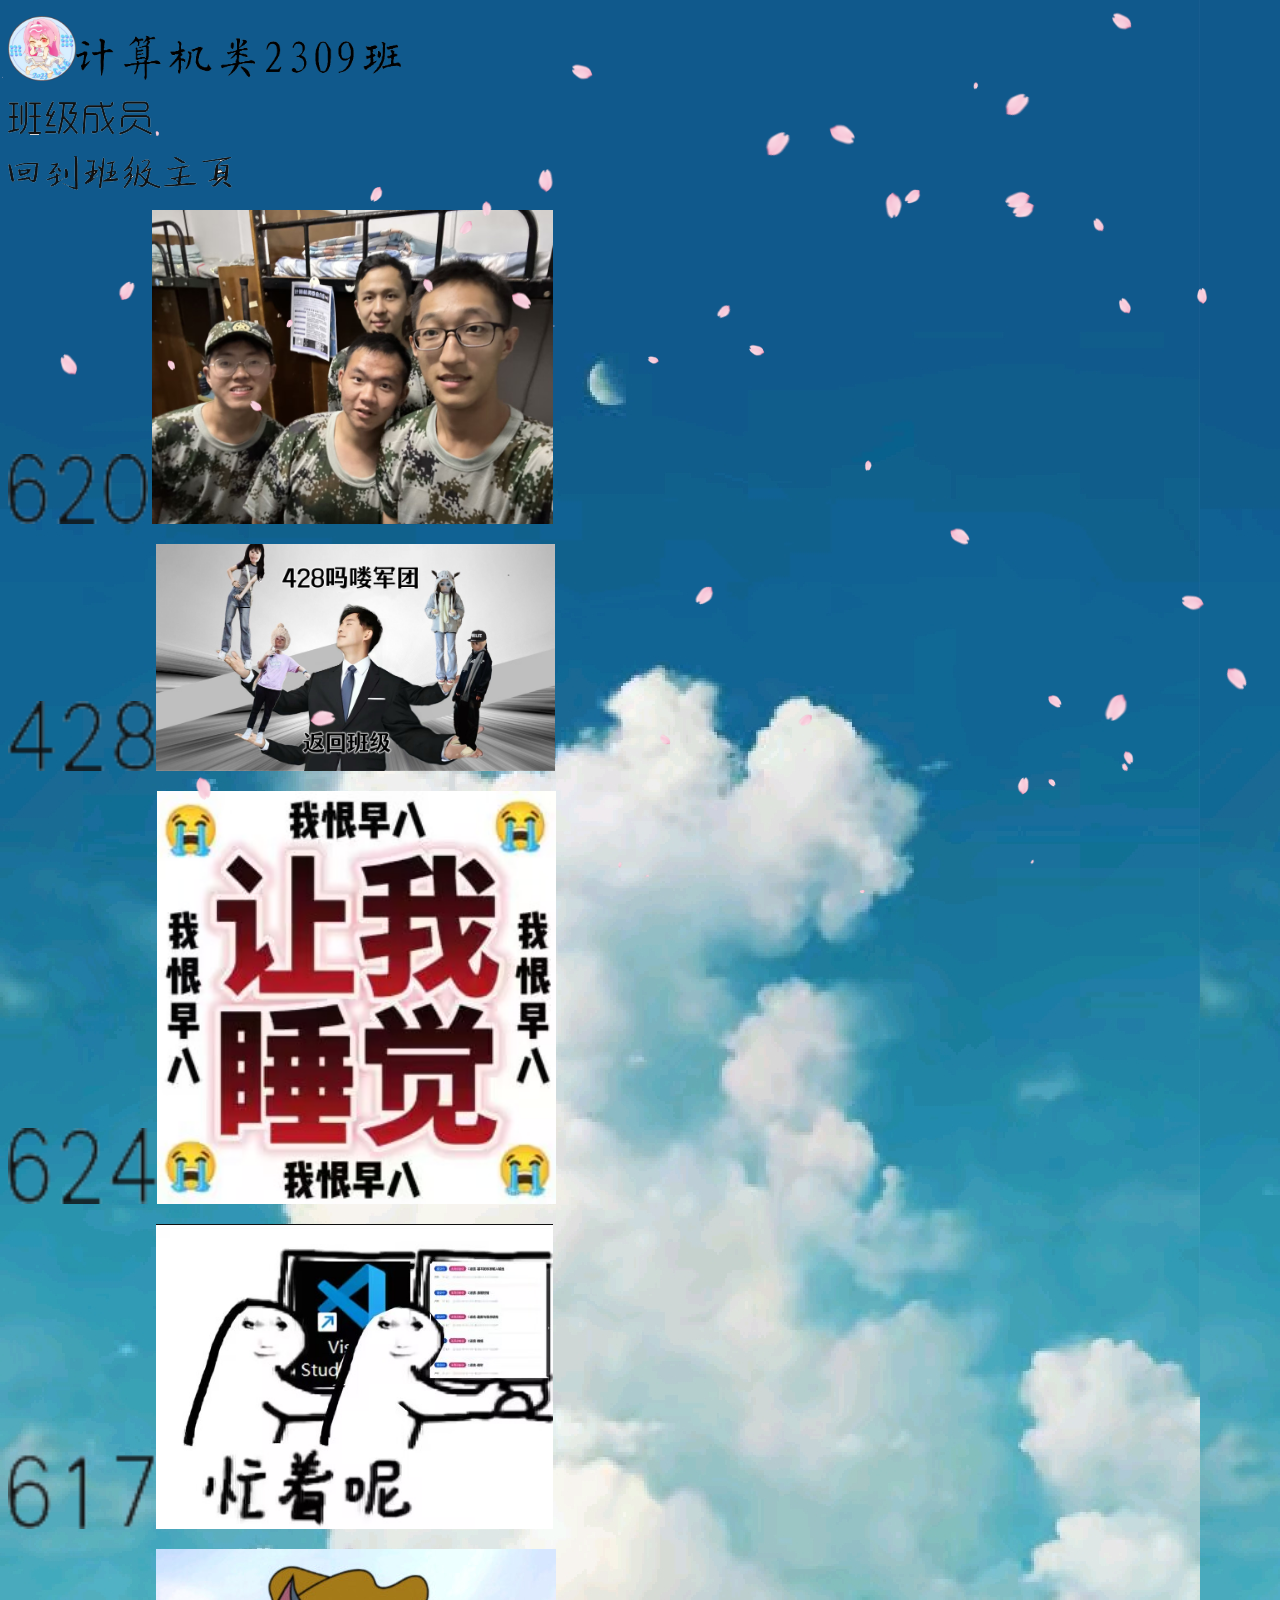
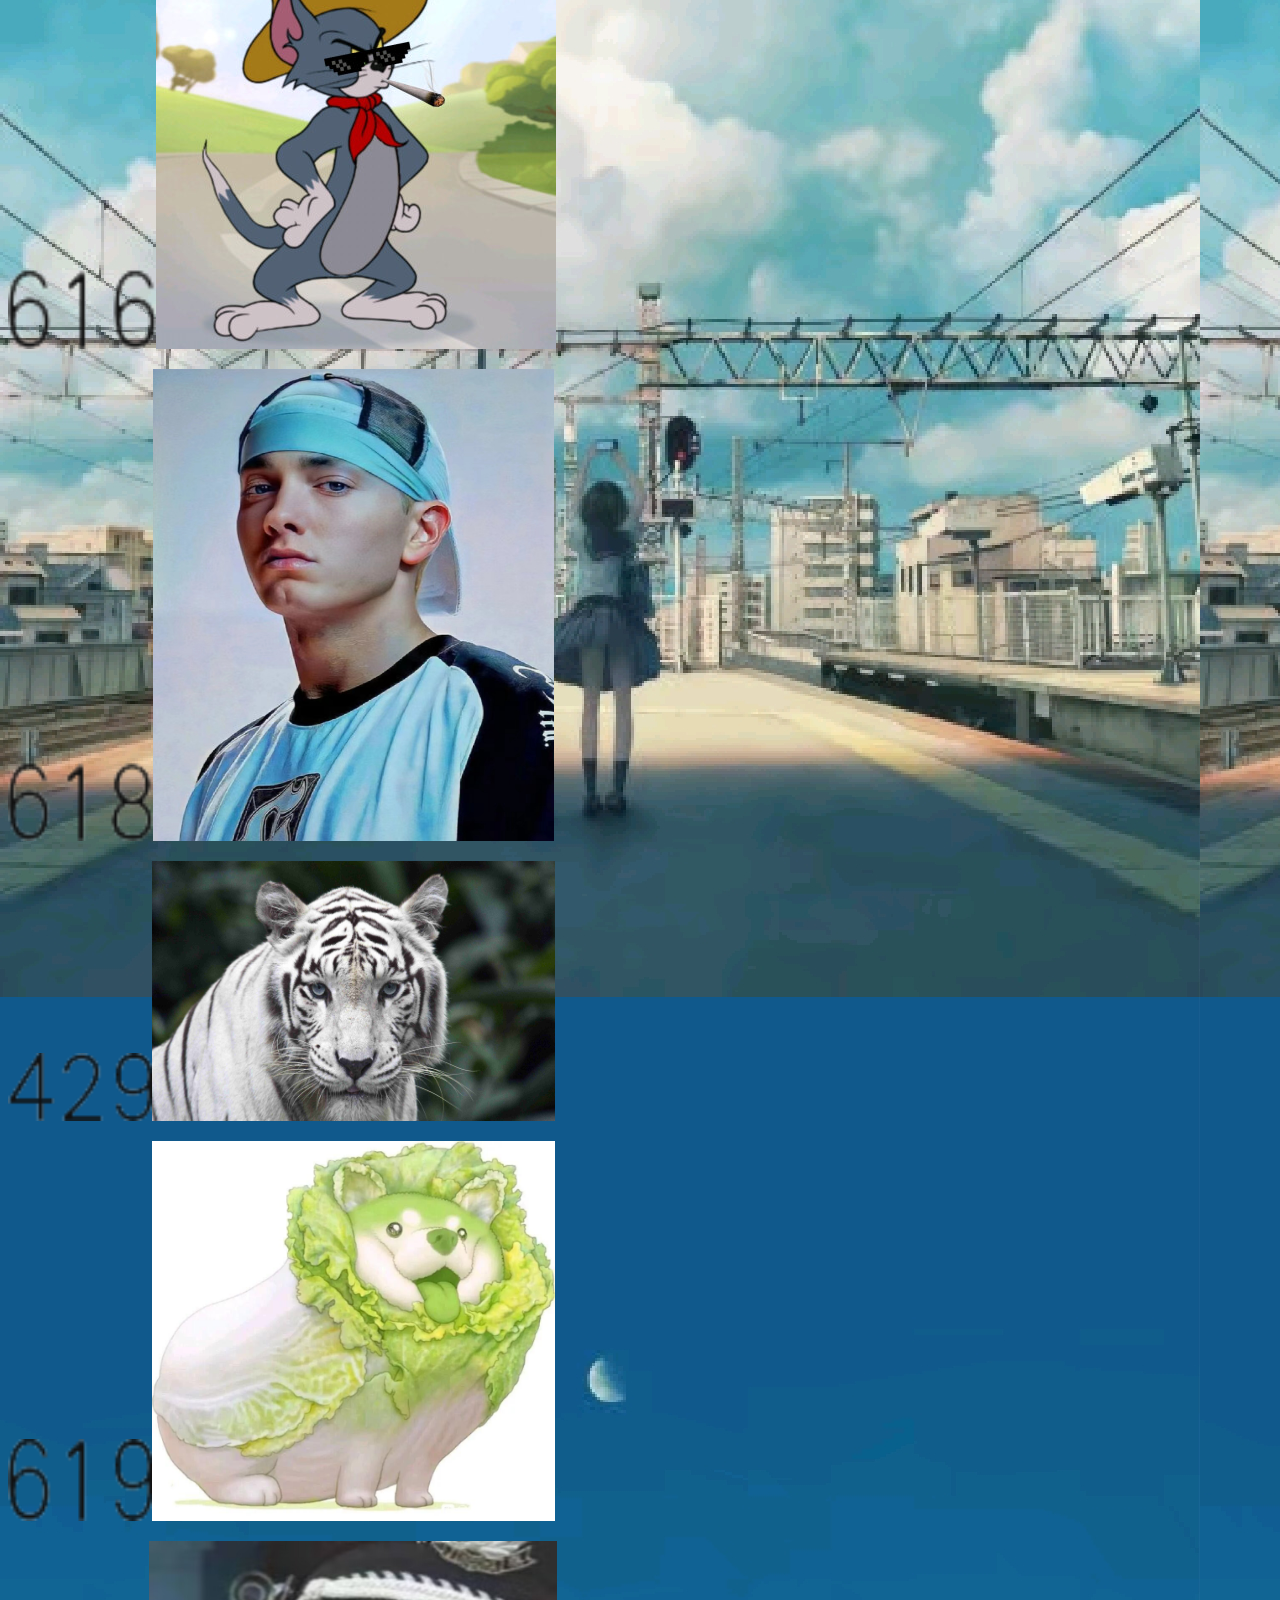
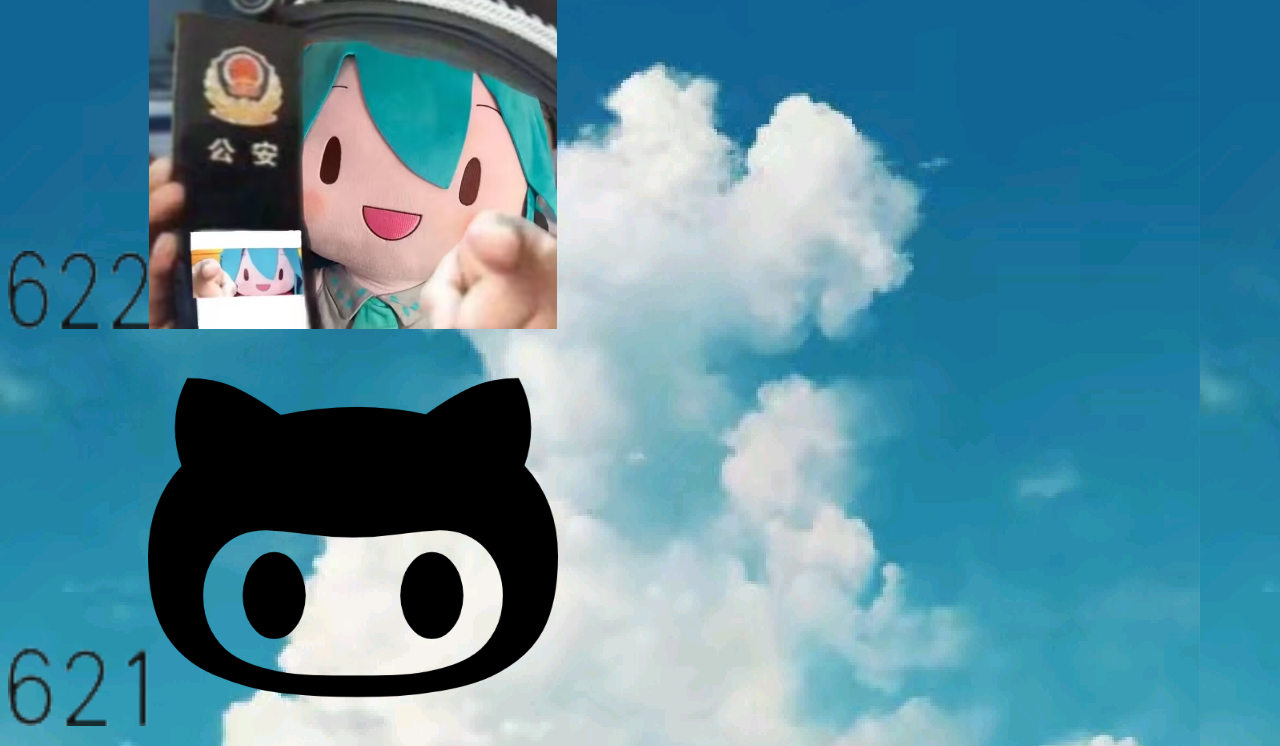
<file: 班级成员页.html>
<!doctype html>
<html>
<head>
<meta charset="utf-8">
<title>无标题文档</title>
<style type="text/css">
body,td,th {
    color: #000000;
}
a:link {
    color: #000FFF;
    text-decoration: none;
}
a:visited {
    text-decoration: none;
    color: #9900FF;
}
a:hover {
    text-decoration: none;
}
a:active {
    text-decoration: none;
}
</style>
</head>

<body background="1702029217957.jpg">
<p><img src="Cache_-533739e98238e0af..png" width="68" height="65" alt=""/><img src="image (5).png" width="325" height="52" alt=""/></p>
<p><img src="image.png" width="144" height="34" alt=""/>
</p>
<p><img src="image (6).png" alt="" width="224" height="35" usemap="#Map"/></p>
<p>
  <img src="image (11).png" width="140" height="70" alt=""/>
  <map name="Map">
    <area shape="rect" coords="2,0,224,33" href="index.html">
  </map>
  <img src="QQ图片20231213210329.jpg" alt="" width="401" height="314" usemap="#Map2"/>
  <map name="Map2">
    <area shape="rect" coords="3,5,398,308" href="http://wangniuniu0101.gitee.io/620">
  </map>
</p>
<p><img src="image (15).png" width="148" height="70" alt=""/><img src="QQ图片20231213210635.jpg" alt="" width="399" height="227" usemap="#Map3"/>
  <map name="Map3">
    <area shape="rect" coords="2,1,399,227" href="https://burningsalt.github.io/428/">
  </map>
</p>
<p><img src="image (14).png" width="149" height="76" alt=""/><img src="QQ图片20231213220831.jpg" alt="" width="399" height="413" usemap="#Map4"/>
  <map name="Map4">
    <area shape="rect" coords="2,1,397,413" href="https://potatoshred.github.io">
  </map>
</p>
<p><img src="image (8).png" width="148" height="76" alt=""/><img src="QQ图片20231213210415.jpg" alt="" width="397" height="305" usemap="#Map5"/>
  <map name="Map5">
    <area shape="rect" coords="1,1,395,303" href="https://rjj0228.gitee.io/dormitory617/">
  </map>
</p>
<p><img src="image (7).png" width="148" height="81" alt=""/><img src="20200604223827_fbojz(1).jpeg" alt="" width="400" height="400" usemap="#Map6"/>
  <map name="Map6">
    <area shape="rect" coords="1,1,398,398" href="https://2309wangzexin2309.github.io/">
  </map>
</p>
<p><img src="image (9).png" width="145" height="80" alt=""/><img src="微信图片_20231213210838.jpg" alt="" width="401" height="472" usemap="#Map7"/>
  <map name="Map7">
    <area shape="rect" coords="1,0,398,468" href="https://umakemearthquake.github.io/">
  </map>
</p>
<p><img src="image (16).png" width="144" height="68" alt=""/><img src="虎子.jpg" alt="" width="403" height="260" usemap="#Map8"/>
  <map name="Map8">
    <area shape="rect" coords="3,1,401,257" href="https://cat-1122.github.io/web/dorm.html">
  </map>
</p>
<p><img src="image (10).png" width="144" height="82" alt=""/><img src="QQ图片20231214134943.jpg" alt="" width="403" height="380" usemap="#Map9"/>
  <map name="Map9">
    <area shape="rect" coords="1,0,402,378" href="http://yt-py.gitee.io/dong-shi-san-dormitory-619-website">
  </map>
</p>
<p><img src="image (13).png" width="141" height="78" alt=""/><img src="QQ图片20231214135823.jpg" alt="" width="408" height="388" usemap="#Map10"/>
  <map name="Map10">
    <area shape="rect" coords="1,0,408,387" href="https://husmzx.github.io/622.github.io/">
  </map>
</p>
<p><img src="image (12).png" width="140" height="80" alt=""/><img src="25471.png" alt="" width="410" height="377" usemap="#Map11"/>
  <map name="Map11">
    <area shape="rect" coords="1,0,411,376" href="https://wumingzhitu.github.io/freshman-project/621Homepage.html">
  </map>
</p>
</body>
<script>
            var stop, staticx;
			var img = new Image();
			img.src = "[data-uri]";
 
			function Sakura(x, y, s, r, fn) {
				this.x = x;
				this.y = y;
				this.s = s;
				this.r = r;
				this.fn = fn;
			}
 
			Sakura.prototype.draw = function(cxt) {
				cxt.save();
				var xc = 40 * this.s / 4;
				cxt.translate(this.x, this.y);
				cxt.rotate(this.r);
				cxt.drawImage(img, 0, 0, 40 * this.s, 40 * this.s)
				cxt.restore();
			}
 
			Sakura.prototype.update = function() {
				this.x = this.fn.x(this.x, this.y);
				this.y = this.fn.y(this.y, this.y);
				this.r = this.fn.r(this.r);
				if(this.x > window.innerWidth ||
					this.x < 0 ||
					this.y > window.innerHeight ||
					this.y < 0
				) {
					this.r = getRandom('fnr');
					if(Math.random() > 0.4) {
						this.x = getRandom('x');
						this.y = 0;
						this.s = getRandom('s');
						this.r = getRandom('r');
					} else {
						this.x = window.innerWidth;
						this.y = getRandom('y');
						this.s = getRandom('s');
						this.r = getRandom('r');
					}
				}
			}
 
			SakuraList = function() {
				this.list = [];
			}
			SakuraList.prototype.push = function(sakura) {
				this.list.push(sakura);
			}
			SakuraList.prototype.update = function() {
				for(var i = 0, len = this.list.length; i < len; i++) {
					this.list[i].update();
				}
			}
			SakuraList.prototype.draw = function(cxt) {
				for(var i = 0, len = this.list.length; i < len; i++) {
					this.list[i].draw(cxt);
				}
			}
			SakuraList.prototype.get = function(i) {
				return this.list[i];
			}
			SakuraList.prototype.size = function() {
				return this.list.length;
			}
 
			function getRandom(option) {
				var ret, random;
				switch(option) {
					case 'x':
						ret = Math.random() * window.innerWidth;
						break;
					case 'y':
						ret = Math.random() * window.innerHeight;
						break;
					case 's':
						ret = Math.random();
						break;
					case 'r':
						ret = Math.random() * 6;
						break;
					case 'fnx':
						random = -0.5 + Math.random() * 1;
						ret = function(x, y) {
							return x + 0.5 * random - 1.7;
						};
						break;
					case 'fny':
						random = 1.5 + Math.random() * 0.7
						ret = function(x, y) {
							return y + random;
						};
						break;
					case 'fnr':
						random = Math.random() * 0.03;
						ret = function(r) {
							return r + random;
						};
						break;
				}
				return ret;
			}
 
			function startSakura() {
 
				requestAnimationFrame = window.requestAnimationFrame ||
					window.mozRequestAnimationFrame ||
					window.webkitRequestAnimationFrame ||
					window.msRequestAnimationFrame ||
					window.oRequestAnimationFrame;
				var canvas = document.createElement('canvas'),
					cxt;
				staticx = true;
				canvas.height = window.innerHeight;
				canvas.width = window.innerWidth;
				canvas.setAttribute('style', 'position: fixed;left: 0;top: 0;pointer-events: none;');
				canvas.setAttribute('id', 'canvas_sakura');
				document.getElementsByTagName('body')[0].appendChild(canvas);
				cxt = canvas.getContext('2d');
				var sakuraList = new SakuraList();
				for(var i = 0; i < 50; i++) {
					var sakura, randomX, randomY, randomS, randomR, randomFnx, randomFny;
					randomX = getRandom('x');
					randomY = getRandom('y');
					randomR = getRandom('r');
					randomS = getRandom('s');
					randomFnx = getRandom('fnx');
					randomFny = getRandom('fny');
					randomFnR = getRandom('fnr');
					sakura = new Sakura(randomX, randomY, randomS, randomR, {
						x: randomFnx,
						y: randomFny,
						r: randomFnR
					});
					sakura.draw(cxt);
					sakuraList.push(sakura);
				}
				stop = requestAnimationFrame(function() {
					cxt.clearRect(0, 0, canvas.width, canvas.height);
					sakuraList.update();
					sakuraList.draw(cxt);
					stop = requestAnimationFrame(arguments.callee);
				})
			}
 
			window.onresize = function() {
				var canvasSnow = document.getElementById('canvas_snow');
				canvasSnow.width = window.innerWidth;
				canvasSnow.height = window.innerHeight;
			}
 
			img.onload = function() {
				startSakura();
			}
 
			function stopp() {
				if(staticx) {
					var child = document.getElementById("canvas_sakura");
					child.parentNode.removeChild(child);
					window.cancelAnimationFrame(stop);
					staticx = false;
				} else {
					startSakura();
				}
			}
</script>
	<script>
function clickEffect() {
  let balls = [];
  let longPressed = false;
  let longPress;
  let multiplier = 0;
  let width, height;
  let origin;
  let normal;
  let ctx;
  const colours = ["#F73859", "#14FFEC", "#00E0FF", "#FF99FE", "#FAF15D"];
  const canvas = document.createElement("canvas");
  document.body.appendChild(canvas);
  canvas.setAttribute("style", "width: 100%; height: 100%; top: 0; left: 0; z-index: 99999; position: fixed; pointer-events: none;");
  const pointer = document.createElement("span");
  pointer.classList.add("pointer");
  document.body.appendChild(pointer);
 
  if (canvas.getContext && window.addEventListener) {
    ctx = canvas.getContext("2d");
    updateSize();
    window.addEventListener('resize', updateSize, false);
    loop();
    window.addEventListener("mousedown", function(e) {
      pushBalls(randBetween(10, 20), e.clientX, e.clientY);
      document.body.classList.add("is-pressed");
      longPress = setTimeout(function(){
        document.body.classList.add("is-longpress");
        longPressed = true;
      }, 500);
    }, false);
    window.addEventListener("mouseup", function(e) {
      clearInterval(longPress);
      if (longPressed == true) {
        document.body.classList.remove("is-longpress");
        pushBalls(randBetween(50 + Math.ceil(multiplier), 100 + Math.ceil(multiplier)), e.clientX, e.clientY);
        longPressed = false;
      }
      document.body.classList.remove("is-pressed");
    }, false);
    window.addEventListener("mousemove", function(e) {
      let x = e.clientX;
      let y = e.clientY;
      pointer.style.top = y + "px";
      pointer.style.left = x + "px";
    }, false);
  } else {
    console.log("canvas or addEventListener is unsupported!");
  }
 
 
  function updateSize() {
    canvas.width = window.innerWidth * 2;
    canvas.height = window.innerHeight * 2;
    canvas.style.width = window.innerWidth + 'px';
    canvas.style.height = window.innerHeight + 'px';
    ctx.scale(2, 2);
    width = (canvas.width = window.innerWidth);
    height = (canvas.height = window.innerHeight);
    origin = {
      x: width / 2,
      y: height / 2
    };
    normal = {
      x: width / 2,
      y: height / 2
    };
  }
  class Ball {
    constructor(x = origin.x, y = origin.y) {
      this.x = x;
      this.y = y;
      this.angle = Math.PI * 2 * Math.random();
      if (longPressed == true) {
        this.multiplier = randBetween(14 + multiplier, 15 + multiplier);
      } else {
        this.multiplier = randBetween(6, 12);
      }
      this.vx = (this.multiplier + Math.random() * 0.5) * Math.cos(this.angle);
      this.vy = (this.multiplier + Math.random() * 0.5) * Math.sin(this.angle);
      this.r = randBetween(8, 12) + 3 * Math.random();
      this.color = colours[Math.floor(Math.random() * colours.length)];
    }
    update() {
      this.x += this.vx - normal.x;
      this.y += this.vy - normal.y;
      normal.x = -2 / window.innerWidth * Math.sin(this.angle);
      normal.y = -2 / window.innerHeight * Math.cos(this.angle);
      this.r -= 0.3;
      this.vx *= 0.9;
      this.vy *= 0.9;
    }
  }
 
  function pushBalls(count = 1, x = origin.x, y = origin.y) {
    for (let i = 0; i < count; i++) {
      balls.push(new Ball(x, y));
    }
  }
 
  function randBetween(min, max) {
    return Math.floor(Math.random() * max) + min;
  }
 
  function loop() {
    ctx.fillStyle = "rgba(255, 255, 255, 0)";
    ctx.clearRect(0, 0, canvas.width, canvas.height);
    for (let i = 0; i < balls.length; i++) {
      let b = balls[i];
      if (b.r < 0) continue;
      ctx.fillStyle = b.color;
      ctx.beginPath();
      ctx.arc(b.x, b.y, b.r, 0, Math.PI * 2, false);
      ctx.fill();
      b.update();
    }
    if (longPressed == true) {
      multiplier += 0.2;
    } else if (!longPressed && multiplier >= 0) {
      multiplier -= 0.4;
    }
    removeBall();
    requestAnimationFrame(loop);
  }
 
  function removeBall() {
    for (let i = 0; i < balls.length; i++) {
      let b = balls[i];
      if (b.x + b.r < 0 || b.x - b.r > width || b.y + b.r < 0 || b.y - b.r > height || b.r < 0) {
        balls.splice(i, 1);
      }
    }
  }
}
clickEffect();//调用特效函数
</script>
</html>
</file>
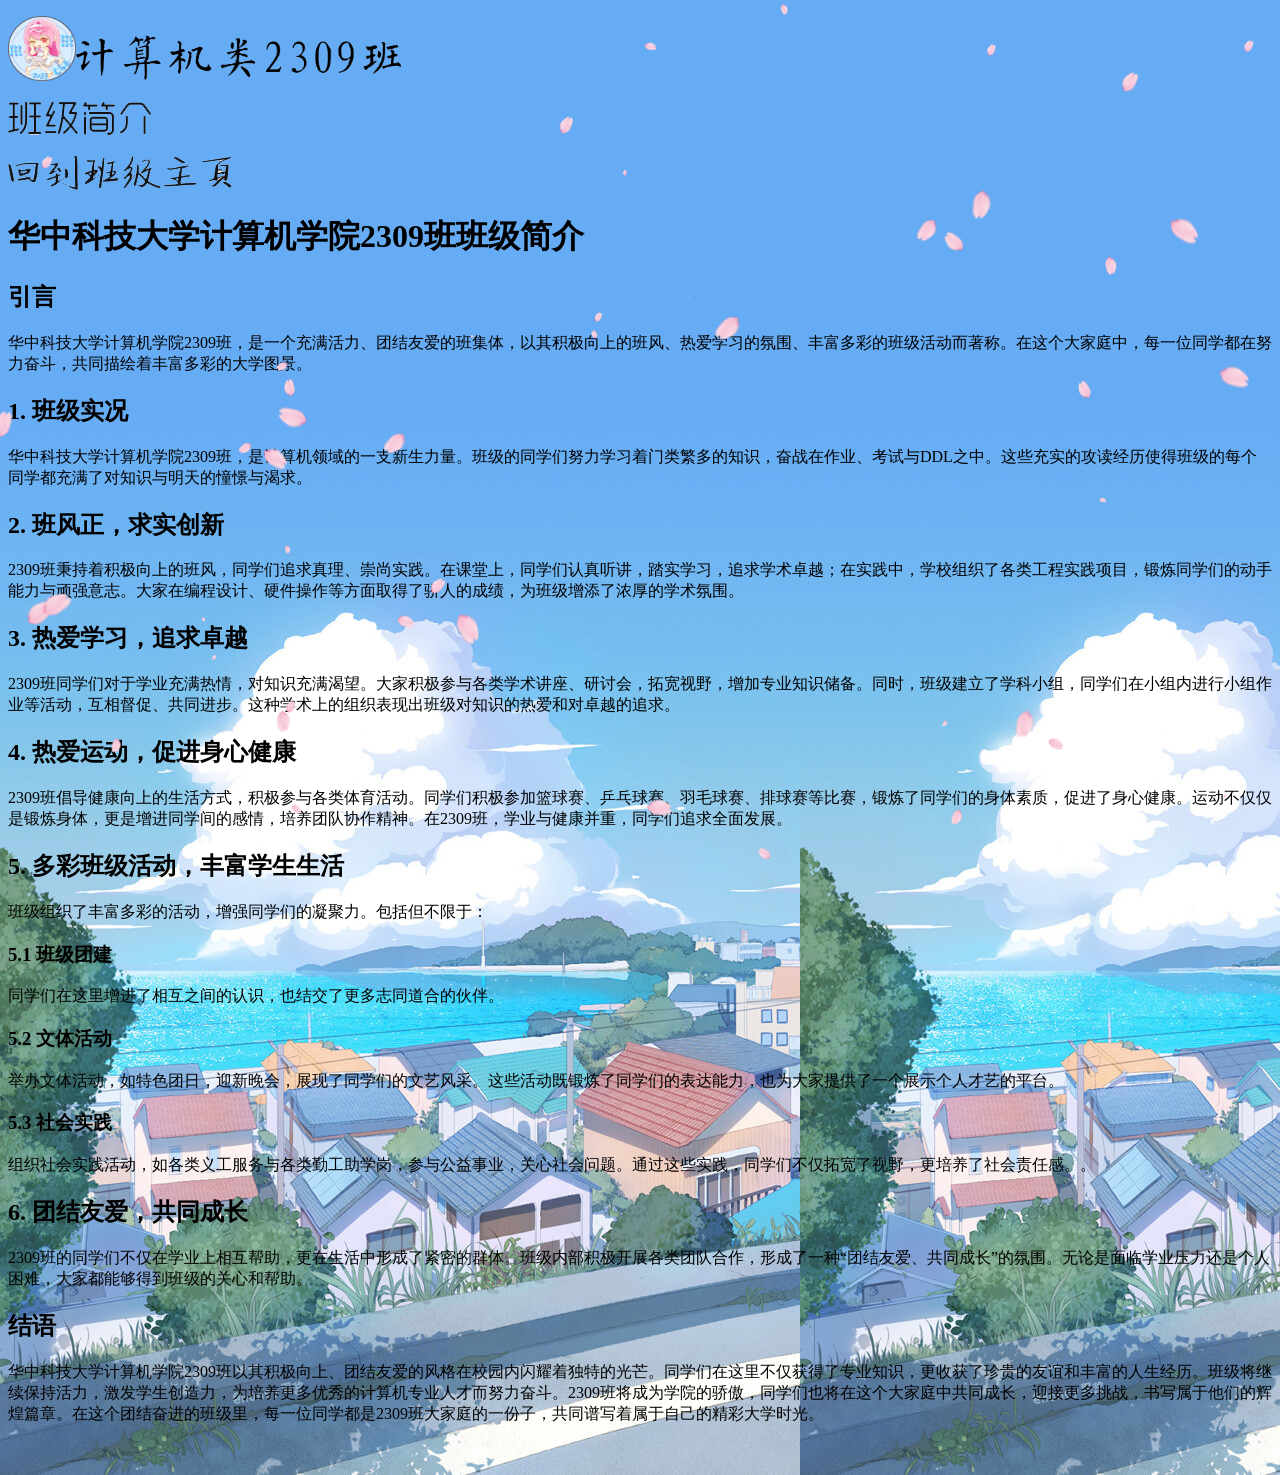
<file: 班级简介页.html>
<!doctype html>
<html>
<head>
<meta charset="utf-8">
<title>班级简介</title>
<style type="text/css">
body,td,th {
    color: #000000;
}
a:link {
    color: #000FFF;
    text-decoration: none;
}
a:visited {
    text-decoration: none;
    color: #9900FF;
}
a:hover {
    text-decoration: none;
}
a:active {
    text-decoration: none;
}
</style>
</head>

<body background="20200713000859_Hikfu.jpeg">
<p><img src="Cache_-533739e98238e0af..png" width="68" height="65" alt=""/><img src="image (5).png" width="325" height="52" alt=""/></p>
<p><img src="image (3).png" width="143" height="34" alt=""/></p>
<p>
  <img src="image (6).png" alt="" width="224" height="35" usemap="#Map"/></p>
<p>
  <map name="Map">
    <area shape="rect" coords="2,1,224,35" href="index.html">
  </map>
</p>
<h1>华中科技大学计算机学院2309班班级简介</h1>
<h2>引言</h2>
<p>华中科技大学计算机学院2309班，是一个充满活力、团结友爱的班集体，以其积极向上的班风、热爱学习的氛围、丰富多彩的班级活动而著称。在这个大家庭中，每一位同学都在努力奋斗，共同描绘着丰富多彩的大学图景。</p>
<h2>1. 班级实况</h2>
<p>华中科技大学计算机学院2309班，是计算机领域的一支新生力量。班级的同学们努力学习着门类繁多的知识，奋战在作业、考试与DDL之中。这些充实的攻读经历使得班级的每个同学都充满了对知识与明天的憧憬与渴求。</p>
<h2>2. 班风正，求实创新</h2>
<p>2309班秉持着积极向上的班风，同学们追求真理、崇尚实践。在课堂上，同学们认真听讲，踏实学习，追求学术卓越；在实践中，学校组织了各类工程实践项目，锻炼同学们的动手能力与顽强意志。大家在编程设计、硬件操作等方面取得了骄人的成绩，为班级增添了浓厚的学术氛围。</p>
<h2>3. 热爱学习，追求卓越</h2>
<p>2309班同学们对于学业充满热情，对知识充满渴望。大家积极参与各类学术讲座、研讨会，拓宽视野，增加专业知识储备。同时，班级建立了学科小组，同学们在小组内进行小组作业等活动，互相督促、共同进步。这种学术上的组织表现出班级对知识的热爱和对卓越的追求。</p>
<h2>4. 热爱运动，促进身心健康</h2>
<p>2309班倡导健康向上的生活方式，积极参与各类体育活动。同学们积极参加篮球赛、乒乓球赛、羽毛球赛、排球赛等比赛，锻炼了同学们的身体素质，促进了身心健康。运动不仅仅是锻炼身体，更是增进同学间的感情，培养团队协作精神。在2309班，学业与健康并重，同学们追求全面发展。</p>
<h2>5. 多彩班级活动，丰富学生生活</h2>
<p>班级组织了丰富多彩的活动，增强同学们的凝聚力。包括但不限于：</p>
<h3>5.1 班级团建</h3>
<p>同学们在这里增进了相互之间的认识，也结交了更多志同道合的伙伴。</p>
<h3>5.2 文体活动</h3>
<p>举办文体活动，如特色团日，迎新晚会，展现了同学们的文艺风采。这些活动既锻炼了同学们的表达能力，也为大家提供了一个展示个人才艺的平台。</p>
<h3>5.3 社会实践</h3>
<p>组织社会实践活动，如各类义工服务与各类勤工助学岗，参与公益事业，关心社会问题。通过这些实践，同学们不仅拓宽了视野，更培养了社会责任感。。</p>
<h2>6. 团结友爱，共同成长</h2>
<p>2309班的同学们不仅在学业上相互帮助，更在生活中形成了紧密的群体。班级内部积极开展各类团队合作，形成了一种&ldquo;团结友爱、共同成长&rdquo;的氛围。无论是面临学业压力还是个人困难，大家都能够得到班级的关心和帮助。</p>
<h2>结语</h2>
<p>华中科技大学计算机学院2309班以其积极向上、团结友爱的风格在校园内闪耀着独特的光芒。同学们在这里不仅获得了专业知识，更收获了珍贵的友谊和丰富的人生经历。班级将继续保持活力，激发学生创造力，为培养更多优秀的计算机专业人才而努力奋斗。2309班将成为学院的骄傲，同学们也将在这个大家庭中共同成长，迎接更多挑战，书写属于他们的辉煌篇章。在这个团结奋进的班级里，每一位同学都是2309班大家庭的一份子，共同谱写着属于自己的精彩大学时光。</p>
<p>&nbsp;</p>
</body>
<script>
            var stop, staticx;
			var img = new Image();
			img.src = "[data-uri]";
 
			function Sakura(x, y, s, r, fn) {
				this.x = x;
				this.y = y;
				this.s = s;
				this.r = r;
				this.fn = fn;
			}
 
			Sakura.prototype.draw = function(cxt) {
				cxt.save();
				var xc = 40 * this.s / 4;
				cxt.translate(this.x, this.y);
				cxt.rotate(this.r);
				cxt.drawImage(img, 0, 0, 40 * this.s, 40 * this.s)
				cxt.restore();
			}
 
			Sakura.prototype.update = function() {
				this.x = this.fn.x(this.x, this.y);
				this.y = this.fn.y(this.y, this.y);
				this.r = this.fn.r(this.r);
				if(this.x > window.innerWidth ||
					this.x < 0 ||
					this.y > window.innerHeight ||
					this.y < 0
				) {
					this.r = getRandom('fnr');
					if(Math.random() > 0.4) {
						this.x = getRandom('x');
						this.y = 0;
						this.s = getRandom('s');
						this.r = getRandom('r');
					} else {
						this.x = window.innerWidth;
						this.y = getRandom('y');
						this.s = getRandom('s');
						this.r = getRandom('r');
					}
				}
			}
 
			SakuraList = function() {
				this.list = [];
			}
			SakuraList.prototype.push = function(sakura) {
				this.list.push(sakura);
			}
			SakuraList.prototype.update = function() {
				for(var i = 0, len = this.list.length; i < len; i++) {
					this.list[i].update();
				}
			}
			SakuraList.prototype.draw = function(cxt) {
				for(var i = 0, len = this.list.length; i < len; i++) {
					this.list[i].draw(cxt);
				}
			}
			SakuraList.prototype.get = function(i) {
				return this.list[i];
			}
			SakuraList.prototype.size = function() {
				return this.list.length;
			}
 
			function getRandom(option) {
				var ret, random;
				switch(option) {
					case 'x':
						ret = Math.random() * window.innerWidth;
						break;
					case 'y':
						ret = Math.random() * window.innerHeight;
						break;
					case 's':
						ret = Math.random();
						break;
					case 'r':
						ret = Math.random() * 6;
						break;
					case 'fnx':
						random = -0.5 + Math.random() * 1;
						ret = function(x, y) {
							return x + 0.5 * random - 1.7;
						};
						break;
					case 'fny':
						random = 1.5 + Math.random() * 0.7
						ret = function(x, y) {
							return y + random;
						};
						break;
					case 'fnr':
						random = Math.random() * 0.03;
						ret = function(r) {
							return r + random;
						};
						break;
				}
				return ret;
			}
 
			function startSakura() {
 
				requestAnimationFrame = window.requestAnimationFrame ||
					window.mozRequestAnimationFrame ||
					window.webkitRequestAnimationFrame ||
					window.msRequestAnimationFrame ||
					window.oRequestAnimationFrame;
				var canvas = document.createElement('canvas'),
					cxt;
				staticx = true;
				canvas.height = window.innerHeight;
				canvas.width = window.innerWidth;
				canvas.setAttribute('style', 'position: fixed;left: 0;top: 0;pointer-events: none;');
				canvas.setAttribute('id', 'canvas_sakura');
				document.getElementsByTagName('body')[0].appendChild(canvas);
				cxt = canvas.getContext('2d');
				var sakuraList = new SakuraList();
				for(var i = 0; i < 50; i++) {
					var sakura, randomX, randomY, randomS, randomR, randomFnx, randomFny;
					randomX = getRandom('x');
					randomY = getRandom('y');
					randomR = getRandom('r');
					randomS = getRandom('s');
					randomFnx = getRandom('fnx');
					randomFny = getRandom('fny');
					randomFnR = getRandom('fnr');
					sakura = new Sakura(randomX, randomY, randomS, randomR, {
						x: randomFnx,
						y: randomFny,
						r: randomFnR
					});
					sakura.draw(cxt);
					sakuraList.push(sakura);
				}
				stop = requestAnimationFrame(function() {
					cxt.clearRect(0, 0, canvas.width, canvas.height);
					sakuraList.update();
					sakuraList.draw(cxt);
					stop = requestAnimationFrame(arguments.callee);
				})
			}
 
			window.onresize = function() {
				var canvasSnow = document.getElementById('canvas_snow');
				canvasSnow.width = window.innerWidth;
				canvasSnow.height = window.innerHeight;
			}
 
			img.onload = function() {
				startSakura();
			}
 
			function stopp() {
				if(staticx) {
					var child = document.getElementById("canvas_sakura");
					child.parentNode.removeChild(child);
					window.cancelAnimationFrame(stop);
					staticx = false;
				} else {
					startSakura();
				}
			}
</script>
	<script>
function clickEffect() {
  let balls = [];
  let longPressed = false;
  let longPress;
  let multiplier = 0;
  let width, height;
  let origin;
  let normal;
  let ctx;
  const colours = ["#F73859", "#14FFEC", "#00E0FF", "#FF99FE", "#FAF15D"];
  const canvas = document.createElement("canvas");
  document.body.appendChild(canvas);
  canvas.setAttribute("style", "width: 100%; height: 100%; top: 0; left: 0; z-index: 99999; position: fixed; pointer-events: none;");
  const pointer = document.createElement("span");
  pointer.classList.add("pointer");
  document.body.appendChild(pointer);
 
  if (canvas.getContext && window.addEventListener) {
    ctx = canvas.getContext("2d");
    updateSize();
    window.addEventListener('resize', updateSize, false);
    loop();
    window.addEventListener("mousedown", function(e) {
      pushBalls(randBetween(10, 20), e.clientX, e.clientY);
      document.body.classList.add("is-pressed");
      longPress = setTimeout(function(){
        document.body.classList.add("is-longpress");
        longPressed = true;
      }, 500);
    }, false);
    window.addEventListener("mouseup", function(e) {
      clearInterval(longPress);
      if (longPressed == true) {
        document.body.classList.remove("is-longpress");
        pushBalls(randBetween(50 + Math.ceil(multiplier), 100 + Math.ceil(multiplier)), e.clientX, e.clientY);
        longPressed = false;
      }
      document.body.classList.remove("is-pressed");
    }, false);
    window.addEventListener("mousemove", function(e) {
      let x = e.clientX;
      let y = e.clientY;
      pointer.style.top = y + "px";
      pointer.style.left = x + "px";
    }, false);
  } else {
    console.log("canvas or addEventListener is unsupported!");
  }
 
 
  function updateSize() {
    canvas.width = window.innerWidth * 2;
    canvas.height = window.innerHeight * 2;
    canvas.style.width = window.innerWidth + 'px';
    canvas.style.height = window.innerHeight + 'px';
    ctx.scale(2, 2);
    width = (canvas.width = window.innerWidth);
    height = (canvas.height = window.innerHeight);
    origin = {
      x: width / 2,
      y: height / 2
    };
    normal = {
      x: width / 2,
      y: height / 2
    };
  }
  class Ball {
    constructor(x = origin.x, y = origin.y) {
      this.x = x;
      this.y = y;
      this.angle = Math.PI * 2 * Math.random();
      if (longPressed == true) {
        this.multiplier = randBetween(14 + multiplier, 15 + multiplier);
      } else {
        this.multiplier = randBetween(6, 12);
      }
      this.vx = (this.multiplier + Math.random() * 0.5) * Math.cos(this.angle);
      this.vy = (this.multiplier + Math.random() * 0.5) * Math.sin(this.angle);
      this.r = randBetween(8, 12) + 3 * Math.random();
      this.color = colours[Math.floor(Math.random() * colours.length)];
    }
    update() {
      this.x += this.vx - normal.x;
      this.y += this.vy - normal.y;
      normal.x = -2 / window.innerWidth * Math.sin(this.angle);
      normal.y = -2 / window.innerHeight * Math.cos(this.angle);
      this.r -= 0.3;
      this.vx *= 0.9;
      this.vy *= 0.9;
    }
  }
 
  function pushBalls(count = 1, x = origin.x, y = origin.y) {
    for (let i = 0; i < count; i++) {
      balls.push(new Ball(x, y));
    }
  }
 
  function randBetween(min, max) {
    return Math.floor(Math.random() * max) + min;
  }
 
  function loop() {
    ctx.fillStyle = "rgba(255, 255, 255, 0)";
    ctx.clearRect(0, 0, canvas.width, canvas.height);
    for (let i = 0; i < balls.length; i++) {
      let b = balls[i];
      if (b.r < 0) continue;
      ctx.fillStyle = b.color;
      ctx.beginPath();
      ctx.arc(b.x, b.y, b.r, 0, Math.PI * 2, false);
      ctx.fill();
      b.update();
    }
    if (longPressed == true) {
      multiplier += 0.2;
    } else if (!longPressed && multiplier >= 0) {
      multiplier -= 0.4;
    }
    removeBall();
    requestAnimationFrame(loop);
  }
 
  function removeBall() {
    for (let i = 0; i < balls.length; i++) {
      let b = balls[i];
      if (b.x + b.r < 0 || b.x - b.r > width || b.y + b.r < 0 || b.y - b.r > height || b.r < 0) {
        balls.splice(i, 1);
      }
    }
  }
}
clickEffect();//调用特效函数
</script>
</html>
</file>
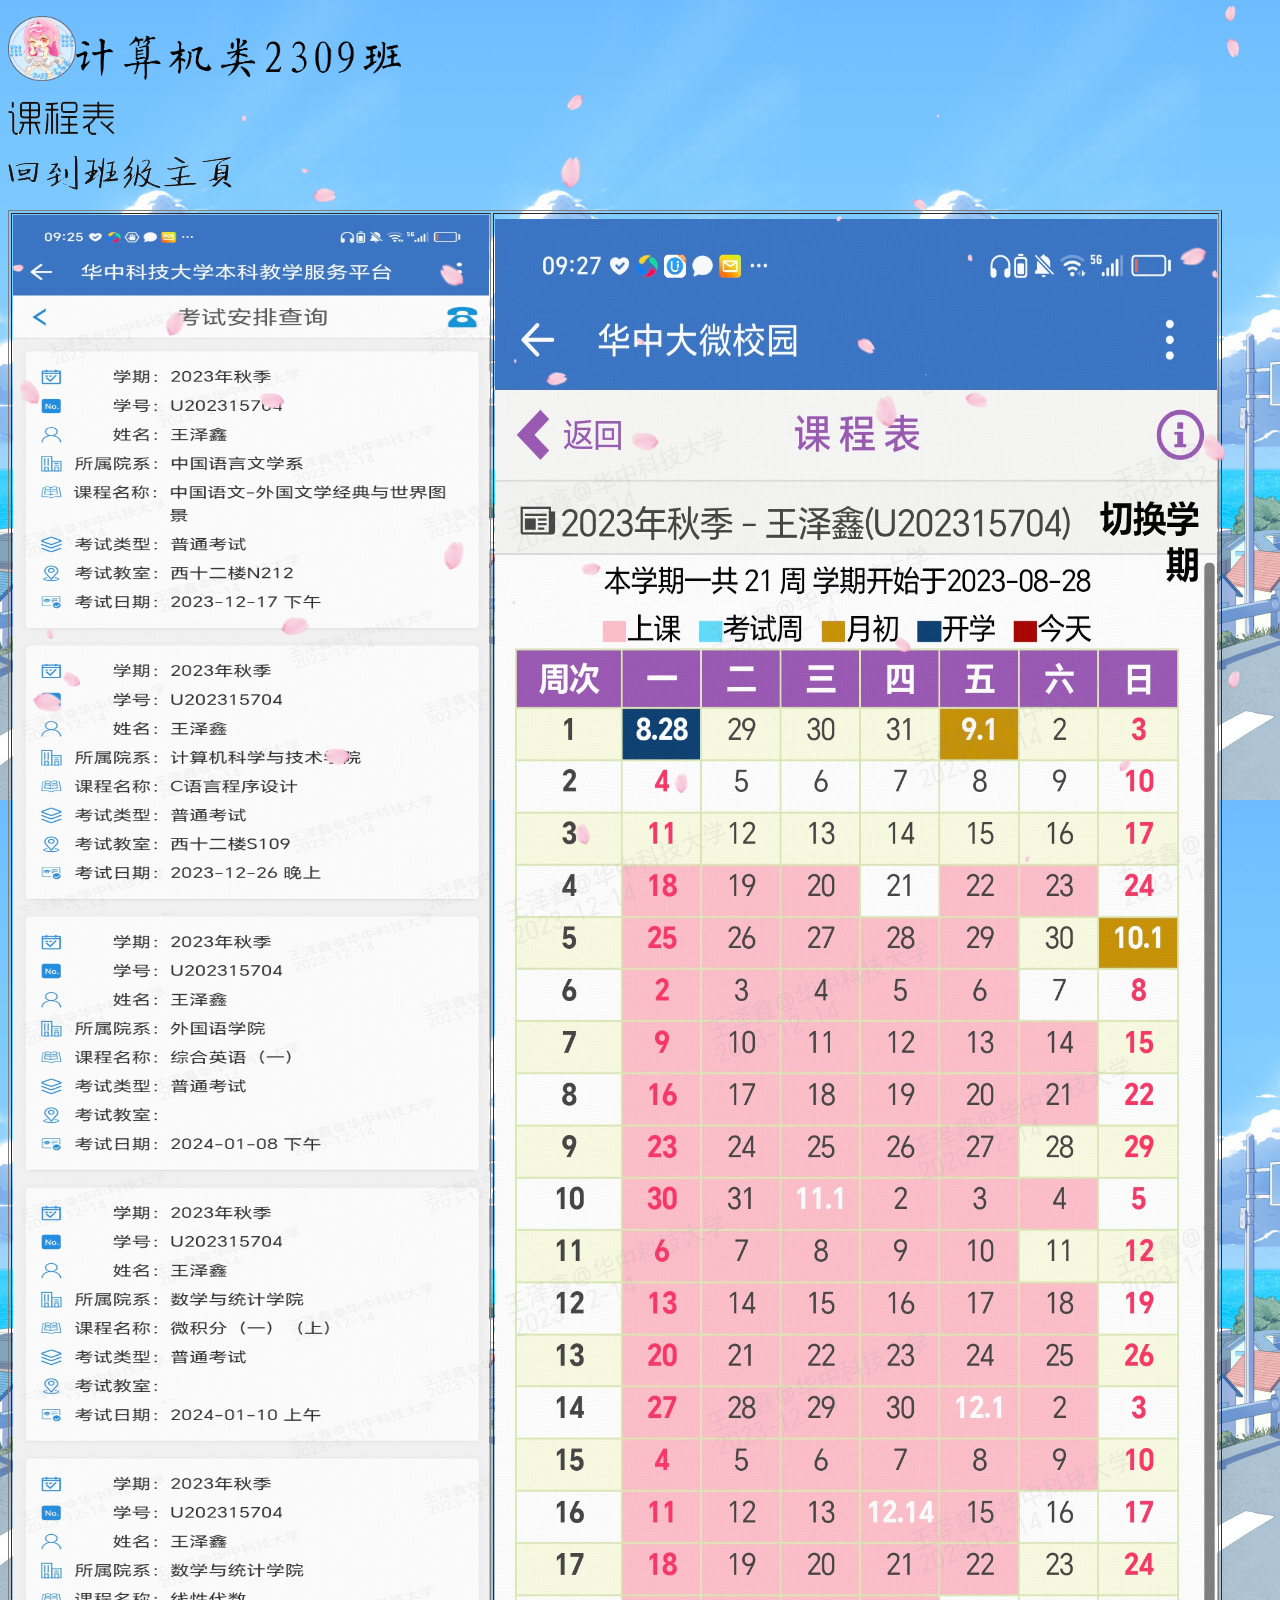
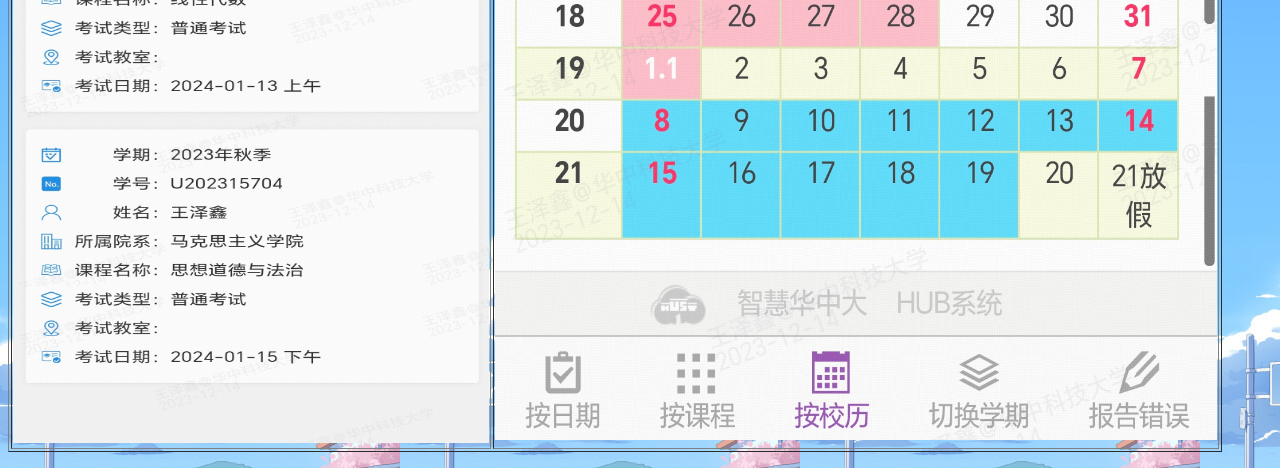
<file: 课程表页.html>
<!doctype html>
<html>
<head>
<meta charset="utf-8">
<title>无标题文档</title>
<style type="text/css">
body,td,th {
    color: #000000;
}
a:link {
    color: #000FFF;
    text-decoration: none;
}
a:visited {
    text-decoration: none;
    color: #9900FF;
}
a:hover {
    text-decoration: none;
}
a:active {
    text-decoration: none;
}	
</style>
</head>

<body background="20200901130108_ifvaa.jpeg">
<p><img src="Cache_-533739e98238e0af..png" width="68" height="65" alt=""/><img src="image (5).png" width="325" height="52" alt=""/></p>
<p><img src="image (2).png" width="107" height="34" alt=""/>
</p>
<p><img src="image (6).png" alt="" width="224" height="35" usemap="#Map"/></p>
<table width="1210" border="1">
  <tbody>
    <tr>
      <td width="476"><img src="Screenshot_20231214_092526.jpg" width="476" height="1828" alt=""/></td>
      <td width="718"><img src="Screenshot_20231214_092703.jpg" width="722" height="1821" alt=""/></td>
    </tr>
  </tbody>
</table>
<p>
  <map name="Map">
    <area shape="rect" coords="1,1,223,34" href="index.html">
  </map>
</p>
</body>
<script>
            var stop, staticx;
			var img = new Image();
			img.src = "[data-uri]";
 
			function Sakura(x, y, s, r, fn) {
				this.x = x;
				this.y = y;
				this.s = s;
				this.r = r;
				this.fn = fn;
			}
 
			Sakura.prototype.draw = function(cxt) {
				cxt.save();
				var xc = 40 * this.s / 4;
				cxt.translate(this.x, this.y);
				cxt.rotate(this.r);
				cxt.drawImage(img, 0, 0, 40 * this.s, 40 * this.s)
				cxt.restore();
			}
 
			Sakura.prototype.update = function() {
				this.x = this.fn.x(this.x, this.y);
				this.y = this.fn.y(this.y, this.y);
				this.r = this.fn.r(this.r);
				if(this.x > window.innerWidth ||
					this.x < 0 ||
					this.y > window.innerHeight ||
					this.y < 0
				) {
					this.r = getRandom('fnr');
					if(Math.random() > 0.4) {
						this.x = getRandom('x');
						this.y = 0;
						this.s = getRandom('s');
						this.r = getRandom('r');
					} else {
						this.x = window.innerWidth;
						this.y = getRandom('y');
						this.s = getRandom('s');
						this.r = getRandom('r');
					}
				}
			}
 
			SakuraList = function() {
				this.list = [];
			}
			SakuraList.prototype.push = function(sakura) {
				this.list.push(sakura);
			}
			SakuraList.prototype.update = function() {
				for(var i = 0, len = this.list.length; i < len; i++) {
					this.list[i].update();
				}
			}
			SakuraList.prototype.draw = function(cxt) {
				for(var i = 0, len = this.list.length; i < len; i++) {
					this.list[i].draw(cxt);
				}
			}
			SakuraList.prototype.get = function(i) {
				return this.list[i];
			}
			SakuraList.prototype.size = function() {
				return this.list.length;
			}
 
			function getRandom(option) {
				var ret, random;
				switch(option) {
					case 'x':
						ret = Math.random() * window.innerWidth;
						break;
					case 'y':
						ret = Math.random() * window.innerHeight;
						break;
					case 's':
						ret = Math.random();
						break;
					case 'r':
						ret = Math.random() * 6;
						break;
					case 'fnx':
						random = -0.5 + Math.random() * 1;
						ret = function(x, y) {
							return x + 0.5 * random - 1.7;
						};
						break;
					case 'fny':
						random = 1.5 + Math.random() * 0.7
						ret = function(x, y) {
							return y + random;
						};
						break;
					case 'fnr':
						random = Math.random() * 0.03;
						ret = function(r) {
							return r + random;
						};
						break;
				}
				return ret;
			}
 
			function startSakura() {
 
				requestAnimationFrame = window.requestAnimationFrame ||
					window.mozRequestAnimationFrame ||
					window.webkitRequestAnimationFrame ||
					window.msRequestAnimationFrame ||
					window.oRequestAnimationFrame;
				var canvas = document.createElement('canvas'),
					cxt;
				staticx = true;
				canvas.height = window.innerHeight;
				canvas.width = window.innerWidth;
				canvas.setAttribute('style', 'position: fixed;left: 0;top: 0;pointer-events: none;');
				canvas.setAttribute('id', 'canvas_sakura');
				document.getElementsByTagName('body')[0].appendChild(canvas);
				cxt = canvas.getContext('2d');
				var sakuraList = new SakuraList();
				for(var i = 0; i < 50; i++) {
					var sakura, randomX, randomY, randomS, randomR, randomFnx, randomFny;
					randomX = getRandom('x');
					randomY = getRandom('y');
					randomR = getRandom('r');
					randomS = getRandom('s');
					randomFnx = getRandom('fnx');
					randomFny = getRandom('fny');
					randomFnR = getRandom('fnr');
					sakura = new Sakura(randomX, randomY, randomS, randomR, {
						x: randomFnx,
						y: randomFny,
						r: randomFnR
					});
					sakura.draw(cxt);
					sakuraList.push(sakura);
				}
				stop = requestAnimationFrame(function() {
					cxt.clearRect(0, 0, canvas.width, canvas.height);
					sakuraList.update();
					sakuraList.draw(cxt);
					stop = requestAnimationFrame(arguments.callee);
				})
			}
 
			window.onresize = function() {
				var canvasSnow = document.getElementById('canvas_snow');
				canvasSnow.width = window.innerWidth;
				canvasSnow.height = window.innerHeight;
			}
 
			img.onload = function() {
				startSakura();
			}
 
			function stopp() {
				if(staticx) {
					var child = document.getElementById("canvas_sakura");
					child.parentNode.removeChild(child);
					window.cancelAnimationFrame(stop);
					staticx = false;
				} else {
					startSakura();
				}
			}
</script>
	<script>
function clickEffect() {
  let balls = [];
  let longPressed = false;
  let longPress;
  let multiplier = 0;
  let width, height;
  let origin;
  let normal;
  let ctx;
  const colours = ["#F73859", "#14FFEC", "#00E0FF", "#FF99FE", "#FAF15D"];
  const canvas = document.createElement("canvas");
  document.body.appendChild(canvas);
  canvas.setAttribute("style", "width: 100%; height: 100%; top: 0; left: 0; z-index: 99999; position: fixed; pointer-events: none;");
  const pointer = document.createElement("span");
  pointer.classList.add("pointer");
  document.body.appendChild(pointer);
 
  if (canvas.getContext && window.addEventListener) {
    ctx = canvas.getContext("2d");
    updateSize();
    window.addEventListener('resize', updateSize, false);
    loop();
    window.addEventListener("mousedown", function(e) {
      pushBalls(randBetween(10, 20), e.clientX, e.clientY);
      document.body.classList.add("is-pressed");
      longPress = setTimeout(function(){
        document.body.classList.add("is-longpress");
        longPressed = true;
      }, 500);
    }, false);
    window.addEventListener("mouseup", function(e) {
      clearInterval(longPress);
      if (longPressed == true) {
        document.body.classList.remove("is-longpress");
        pushBalls(randBetween(50 + Math.ceil(multiplier), 100 + Math.ceil(multiplier)), e.clientX, e.clientY);
        longPressed = false;
      }
      document.body.classList.remove("is-pressed");
    }, false);
    window.addEventListener("mousemove", function(e) {
      let x = e.clientX;
      let y = e.clientY;
      pointer.style.top = y + "px";
      pointer.style.left = x + "px";
    }, false);
  } else {
    console.log("canvas or addEventListener is unsupported!");
  }
 
 
  function updateSize() {
    canvas.width = window.innerWidth * 2;
    canvas.height = window.innerHeight * 2;
    canvas.style.width = window.innerWidth + 'px';
    canvas.style.height = window.innerHeight + 'px';
    ctx.scale(2, 2);
    width = (canvas.width = window.innerWidth);
    height = (canvas.height = window.innerHeight);
    origin = {
      x: width / 2,
      y: height / 2
    };
    normal = {
      x: width / 2,
      y: height / 2
    };
  }
  class Ball {
    constructor(x = origin.x, y = origin.y) {
      this.x = x;
      this.y = y;
      this.angle = Math.PI * 2 * Math.random();
      if (longPressed == true) {
        this.multiplier = randBetween(14 + multiplier, 15 + multiplier);
      } else {
        this.multiplier = randBetween(6, 12);
      }
      this.vx = (this.multiplier + Math.random() * 0.5) * Math.cos(this.angle);
      this.vy = (this.multiplier + Math.random() * 0.5) * Math.sin(this.angle);
      this.r = randBetween(8, 12) + 3 * Math.random();
      this.color = colours[Math.floor(Math.random() * colours.length)];
    }
    update() {
      this.x += this.vx - normal.x;
      this.y += this.vy - normal.y;
      normal.x = -2 / window.innerWidth * Math.sin(this.angle);
      normal.y = -2 / window.innerHeight * Math.cos(this.angle);
      this.r -= 0.3;
      this.vx *= 0.9;
      this.vy *= 0.9;
    }
  }
 
  function pushBalls(count = 1, x = origin.x, y = origin.y) {
    for (let i = 0; i < count; i++) {
      balls.push(new Ball(x, y));
    }
  }
 
  function randBetween(min, max) {
    return Math.floor(Math.random() * max) + min;
  }
 
  function loop() {
    ctx.fillStyle = "rgba(255, 255, 255, 0)";
    ctx.clearRect(0, 0, canvas.width, canvas.height);
    for (let i = 0; i < balls.length; i++) {
      let b = balls[i];
      if (b.r < 0) continue;
      ctx.fillStyle = b.color;
      ctx.beginPath();
      ctx.arc(b.x, b.y, b.r, 0, Math.PI * 2, false);
      ctx.fill();
      b.update();
    }
    if (longPressed == true) {
      multiplier += 0.2;
    } else if (!longPressed && multiplier >= 0) {
      multiplier -= 0.4;
    }
    removeBall();
    requestAnimationFrame(loop);
  }
 
  function removeBall() {
    for (let i = 0; i < balls.length; i++) {
      let b = balls[i];
      if (b.x + b.r < 0 || b.x - b.r > width || b.y + b.r < 0 || b.y - b.r > height || b.r < 0) {
        balls.splice(i, 1);
      }
    }
  }
}
clickEffect();//调用特效函数
</script>
</html>
</file>
